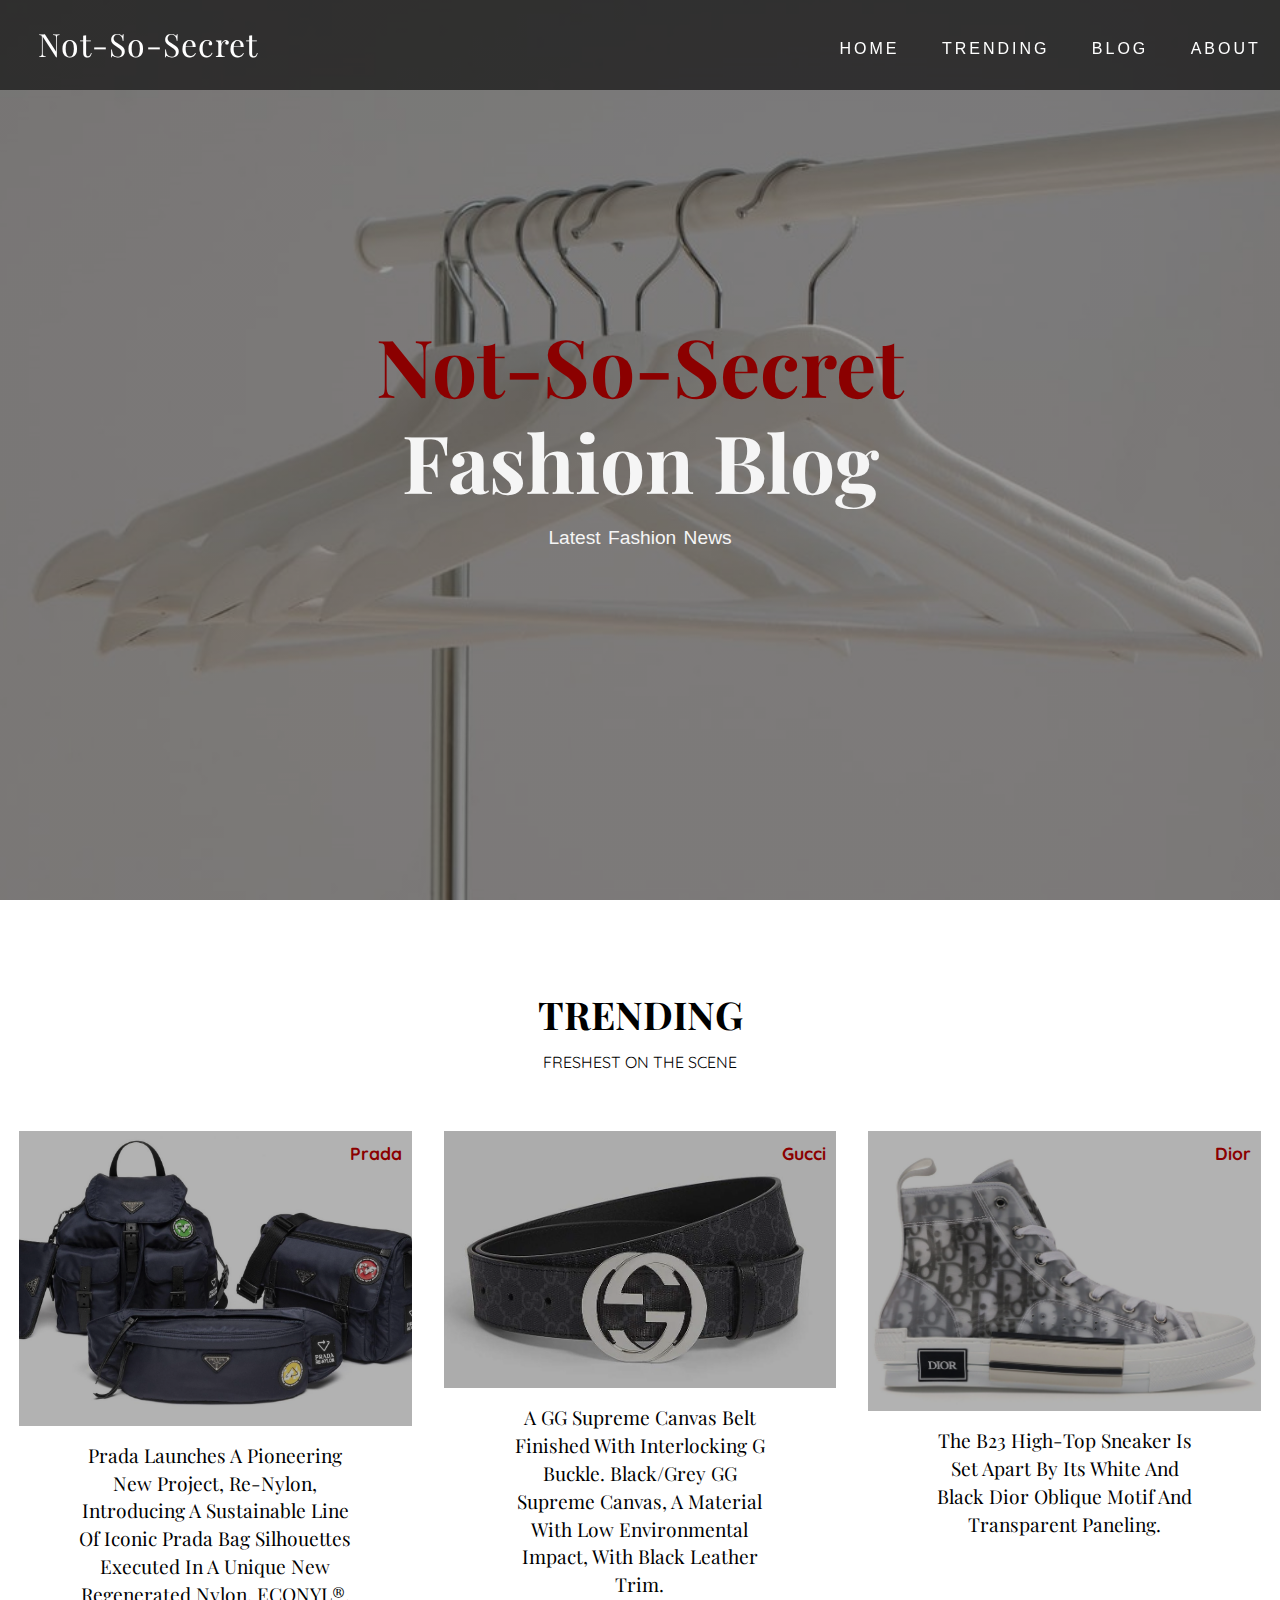
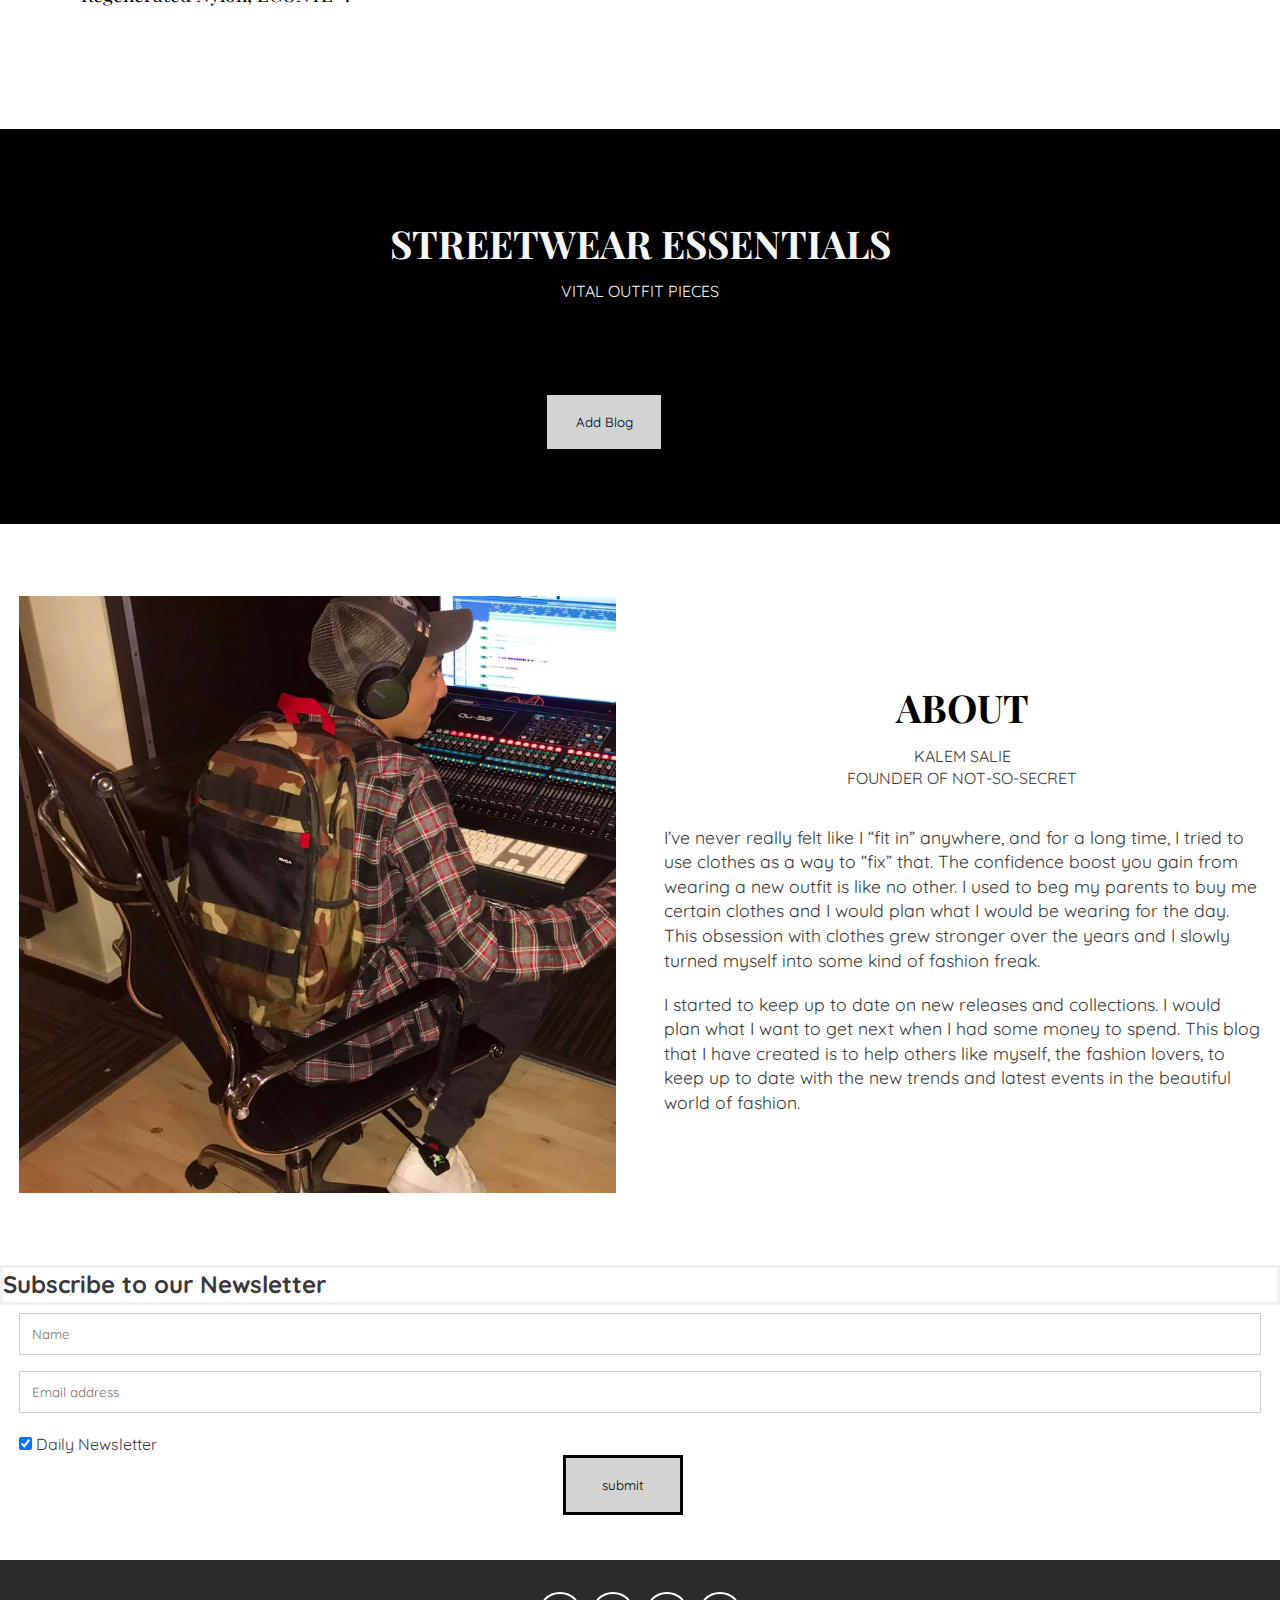
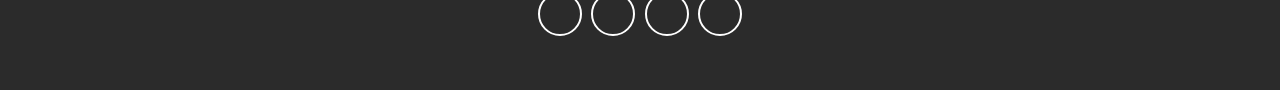
<file: index.html>
<!DOCTYPE html>
<html>
  <head>
    <meta charset="utf-8" />
    <meta http-equiv="X-UA-Compatible" content="IE=edge" />
    <title>Kalem Fashion Blog</title>
    <meta name="viewport" content="width=device-width, initial-scale=1" />
    <!-- Font awesome icon -->
    <link
      rel="stylesheet"
      href="https://cdnjs.cloudflare.com/ajax/libs/font-awesome/5.15.1/css/all.min.css"
      integrity="sha512-+4zCK9k+qNFUR5X+cKL9EIR+ZOhtIloNl9GIKS57V1MyNsYpYcUrUeQc9vNfzsWfV28IaLL3i96P9sdNyeRssA=="
      crossorigin="anonymous"
    />
    <link rel="stylesheet" href="./assets/styles/style.css" />
    <script>
      function myFunction() {
        alert("you have been succesfulyy added");
      }
    </script>
  </head>
  <body>
    <!-- header -->
    <header>
      <nav class="navbar">
        <div class="container">
          <a href="index.html" class="navbar-brand">Not-So-Secret</a>
          <div class="navbar-nav">
            <a href="">home</a>
            <a href="#design">trending</a>
            <a href="#blog">blog</a>
            <a href="#about">about</a>
          </div>
        </div>
      </nav>
      <div class="banner">
        <div class="container">
          <h1 class="banner-title">
            <span>Not-So-Secret</span><br />Fashion Blog
          </h1>
          <p>Latest Fashion News</p>
        </div>
      </div>
    </header>
    <!-- end of header -->

    <!-- design -->
    <section class="design" id="design">
      <div class="container">
        <div class="title">
          <h2 style="color: black">TRENDING</h2>
          <p style="color: black">Freshest On The Scene</p>
        </div>

        <div class="design-content">
          <!-- item -->
          <div class="design-item">
            <div class="design-img">
              <img src="/assets/images/pradabag.jpg" alt="" />

              <span>Prada</span>
            </div>
            <div class="design-title">
              <a href="#"
                >Prada launches a pioneering new project, Re-Nylon, introducing
                a sustainable line of iconic Prada bag silhouettes executed in a
                unique new regenerated nylon, ECONYL®.
              </a>
            </div>
          </div>
          <!-- end of item -->
          <!-- item -->
          <div class="design-item">
            <div class="design-img">
              <img src="/assets/images/guccibelt.jpeg" alt="" />

              <span>Gucci</span>
            </div>
            <div class="design-title">
              <a href="#"
                >A GG Supreme canvas belt finished with interlocking G buckle.
                Black/grey GG Supreme canvas, a material with low environmental
                impact, with black leather trim.</a
              >
            </div>
          </div>
          <!-- end of item -->
          <!-- item -->
          <div class="design-item">
            <div class="design-img">
              <img src="/assets/images/Dior.jpg" alt="" />

              <span>Dior</span>
            </div>
            <div class="design-title">
              <a href="#"
                >The B23 high-top sneaker is set apart by its white and black
                Dior Oblique motif and transparent paneling.
              </a>
            </div>
          </div>
        </div>
      </div>
    </section>
    <!-- end of design -->

    <!-- blog -->
    <section class="blog" id="blog">
      <div class="container">
        <div class="title">
          <h2>STREETWEAR ESSENTIALS</h2>
          <p style="color: whitesmoke">vital outfit pieces</p>
        </div>
        <div class="blog-content" id="blog-content">
          <!-- item -->

          <!-- end of item -->
        </div>
      </div>
      <div>
        <a href="addblog.html">
          <button type="submit" class="blogbutton">Add Blog</button>
        </a>
      </div>
    </section>
    <!-- end of blog -->

    <!-- about -->
    <section class="about" id="about">
      <div class="container">
        <div class="about-content">
          <div>
            <img src="/assets/images/me.jpg" alt="" />
          </div>
          <div class="about-text">
            <div class="title">
              <h2 style="color: black">ABOUT</h2>
              <p>Kalem Salie<br />Founder of Not-So-Secret</p>
            </div>
            <p>
              I’ve never really felt like I “fit in” anywhere, and for a long
              time, I tried to use clothes as a way to “fix” that. The
              confidence boost you gain from wearing a new outfit is like no
              other. I used to beg my parents to buy me certain clothes and I
              would plan what I would be wearing for the day. This obsession
              with clothes grew stronger over the years and I slowly turned
              myself into some kind of fashion freak.
            </p>
            <p>
              I started to keep up to date on new releases and collections. I
              would plan what I want to get next when I had some money to spend.
              This blog that I have created is to help others like myself, the
              fashion lovers, to keep up to date with the new trends and latest
              events in the beautiful world of fashion.
            </p>
          </div>
        </div>
      </div>
    </section>

    <form
      id="subscribeForm"
      onsubmit="event.preventDefault();  subscribeUser();"
    >
      <div class="newsletter">
        <h2>Subscribe to our Newsletter</h2>
        <p></p>
      </div>

      <div class="container" style="background-color: white">
        <input type="text" placeholder="Name" name="name" required />
        <input type="text" placeholder="Email address" name="mail" required />
        <label>
          <input type="checkbox" checked="checked" name="subscribe" /> Daily
          Newsletter
        </label>
      </div>

      <div class="container">
        <button type="submit" class="button1" onclick="myFunction()">
          submit
        </button>
      </div>
      <br /><br />
    </form>

    <footer>
      <div class="social-links">
        <a target="_blank" href="https://www.facebook.com/"
          ><i class="fab fa-facebook-f"></i
        ></a>
        <a target="_blank" href="https://twitter.com/"
          ><i class="fab fa-twitter"></i
        ></a>
        <a target="_blank" href="https://www.instagram.com/"
          ><i class="fab fa-instagram"></i
        ></a>
        <a target="_blank" href="https://za.pinterest.com/"
          ><i class="fab fa-pinterest"></i
        ></a>
      </div>
    </footer>
    <!-- end of footer -->
    <!-- SCRIPT imports -->
    <script src="assets/scripts/subscribe.js"></script>
    <script src="./assets/scripts/blogs.js"></script>
  </body>
</html>
</file>
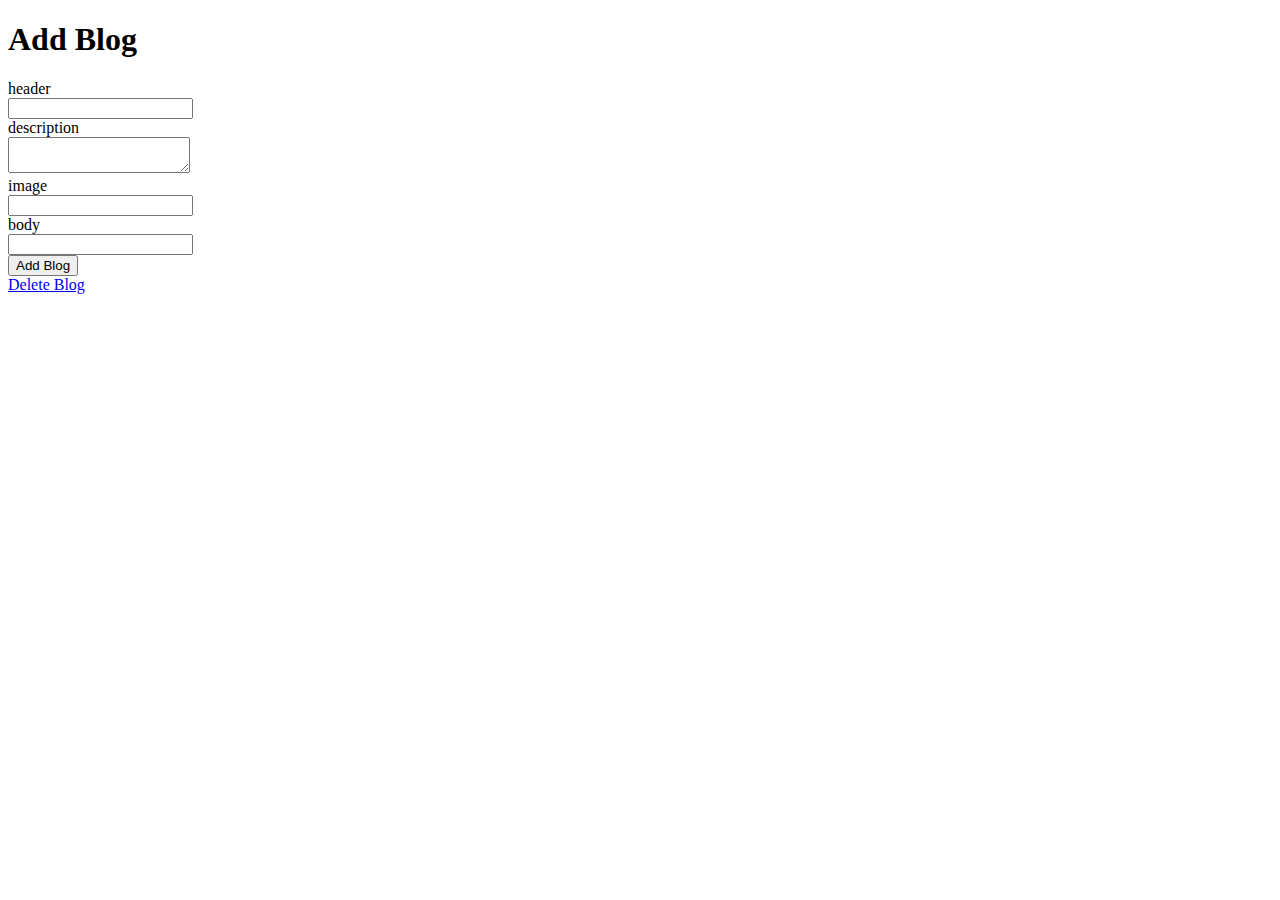
<file: addblog.html>
<!DOCTYPE html>
<html lang="en">
  <head>
    <meta charset="UTF-8" />
    <meta name="viewport" content="width=device-width, initial-scale=1.0" />
    <title>Add Blog</title>
  </head>
  <body>
    <h1>Add Blog</h1>
    <form
      id="create-form"
      onsubmit="event.preventDefault(); createBlogPost()"
      action="http://127.0.0.1:5000/add-data/"
      method="POST"
    >
      header<br />
      <input type="text" name="header" /><br />

      description<br />
      <textarea name="description"></textarea><br />

      image<br />
      <input type="text" name="image" /><br />

      body<br />
      <input type="text" name="body" /><br />
      <button type="submit">Add Blog</button>
    </form>
    <div id="show-data"></div>
    <a href="delete.html">Delete Blog</a>
    <script src="./assets/scripts/addblog.js"></script>
  </body>
</html>
</file>
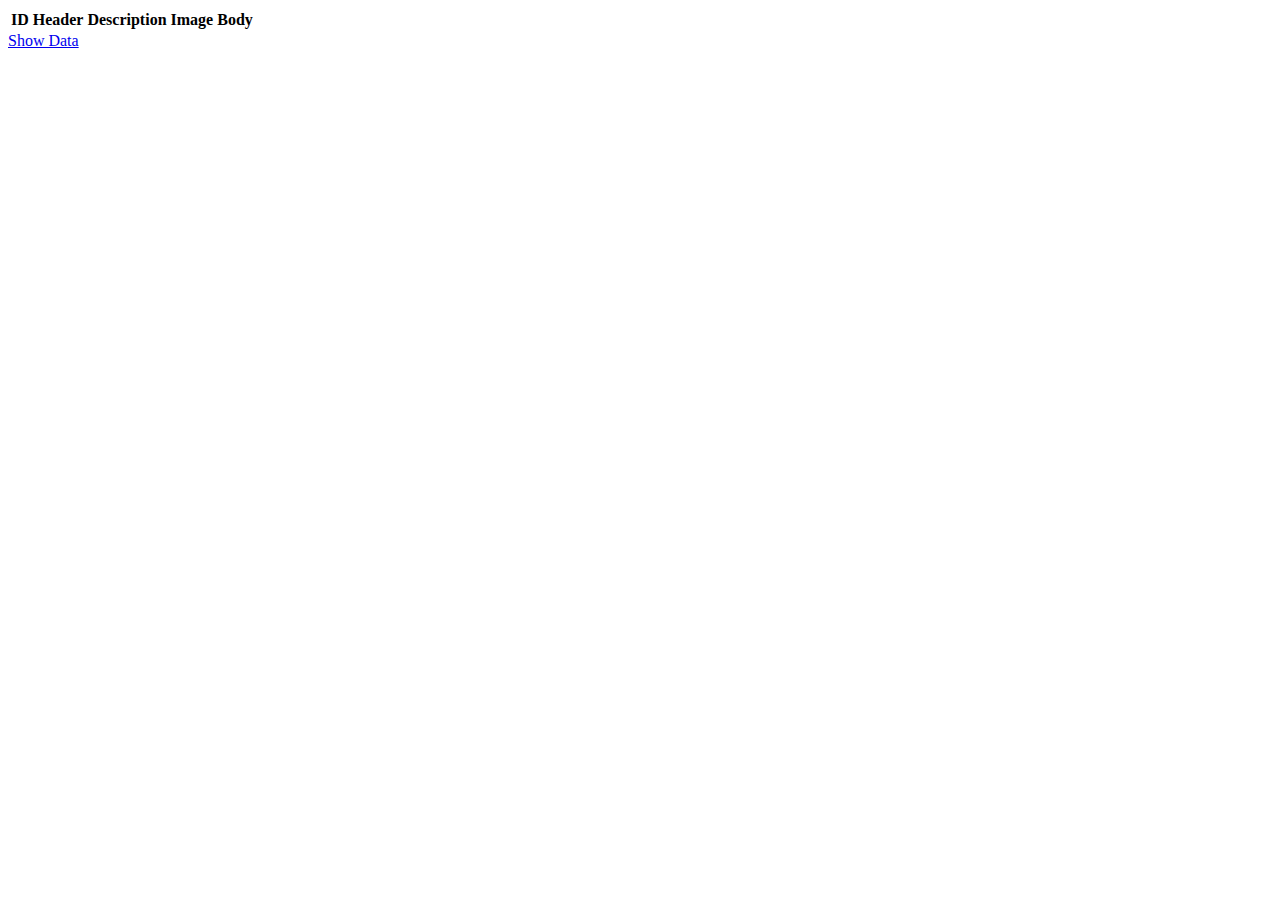
<file: delete.html>
<!DOCTYPE html>
<html lang="en">
  <head>
    <meta charset="UTF-8" />
    <meta name="viewport" content="width=device-width, initial-scale=1.0" />
    <title>Document</title>
  </head>
  <body>
    <table id="data-items">
      <tr>
        <th>ID</th>
        <th>Header</th>
        <th>Description</th>
        <th>Image</th>
        <th>Body</th>
      </tr>
    </table>
    <tr>
      <a href="http://127.0.0.1:5000/show-data/">Show Data</a>
    </tr>
    <script src="./assets/scripts/delete.js"></script>
  </body>
</html>
</file>
<file: assets/styles/style.css>
@import url("https://fonts.googleapis.com/css2?family=Playfair+Display:wght@500;600;700;800;900&family=Quicksand:wght@300;400;500;600;700&display=swap");

:root {
  --Playfair: "Playfair Display", serif;
  --Quicksand: "Quicksand", sans-serif;
  --Roboto: "Roboto", sans-serif;
  --dark: #3c393d;
  --exDark: #2b2b2b;
}
* {
  padding: 0;
  margin: 0;
  font-family: var(--Quicksand);
}
body {
  line-height: 1.4;
  color: var(--dark);
}
img {
  width: 100%;
  display: block;
}
.container {
  max-width: 1320px;
  margin: 0 auto;
  padding: 0 1.2rem;
}

/* header */
header {
  min-height: 100vh;
  background: linear-gradient(rgba(0, 0, 0, 0.4), rgba(0, 0, 0, 0.4)),
    url(/assets/images/fashionback.jpeg) center/cover no-repeat fixed;
  display: flex;
  flex-direction: column;
  justify-content: stretch;
}
.navbar {
  background: rgba(0, 0, 0, 0.6);
  padding: 1.2rem;
  position: fixed;
  width: 100vw;
  z-index: 5;
}
.navbar-brand {
  color: #fff;
  font-size: 2rem;
  display: block;
  text-align: center;
  text-decoration: none;
  font-family: var(--Playfair);
  letter-spacing: 1px;
}
.navbar-nav {
  padding: 0.8rem 0 0.2rem 0;
  text-align: center;
}
.navbar-nav a {
  text-transform: uppercase;
  font-family: var(--Roboto);
  letter-spacing: 1px;
  font-weight: 500;
  color: #fff;
  text-decoration: none;
  display: inline-block;
  padding: 0.4rem 0.1rem;
  letter-spacing: 3px;
  transition: opacity 0.5s ease;
}
.navbar-nav a:hover {
  opacity: 0.3;
}

.banner {
  flex: 1;
  display: flex;
  align-items: center;
  justify-content: center;
  text-align: center;
  color: whitesmoke;
}
.banner-title {
  font-size: 3rem;
  font-family: var(--Playfair);
  line-height: 1.2;
}
.banner-title span {
  font-family: var(--Playfair);
  color: darkred;
}
.banner p {
  padding: 1rem 0 2rem 0;
  font-size: 1.2rem;
  text-transform: capitalize;
  font-family: var(--Roboto);
  font-weight: 300;
  word-spacing: 2px;
}
.banner form {
  background: #fff;
  border-radius: 2rem;
  padding: 0.6rem 1rem;
  display: flex;
  justify-content: space-between;
}
.search-input {
  font-family: var(--Roboto);
  font-size: 1.1rem;
  width: 100%;
  outline: 0;
  padding: 0.6rem 0;
  border: none;
}
.search-input::placeholder {
  text-transform: capitalize;
}
.search-btn {
  width: 40px;
  font-size: 1.1rem;
  color: var(--dark);
  border: none;
  background: transparent;
  outline: 0;
  cursor: pointer;
}

/* design */
.design {
  padding: 4.5rem 0;
}
.title {
  text-align: center;
  padding: 1rem 0;
}
.title h2 {
  font-family: var(--Playfair);
  font-size: 2.4rem;
}
.title p {
  text-transform: uppercase;
  padding: 0.6rem 0;
}
.design-content {
  margin: 2rem 0;
}
.design-item {
  cursor: pointer;
  margin: 1.5rem 0;
}
.design-img {
  position: relative;
  overflow: hidden;
}
.design-img::after {
  position: absolute;
  content: "";
  top: 0;
  left: 0;
  width: 100%;
  height: 100%;
  background: rgba(0, 0, 0, 0.3);
}
.design-img img {
  transition: all 0.5s ease;
}
.design-item:hover img {
  transform: scale(1.2);
}

.design-img span:last-of-type {
  position: absolute;
  z-index: 1;
  top: 10px;
  right: 10px;
  color: darkred;
  font-weight: 700;
  font-size: 1.1rem;
}
.design-title {
  padding: 1rem;
  font-size: 1.2rem;
  text-align: center;
  width: 70%;
  margin: 0 auto;
}
.design-title a {
  color: black;
  text-decoration: none;
  text-transform: capitalize;
  font-family: var(--Playfair);
}

.container title h2 {
  color: black;
}

/* blog */
.blog {
  background: black;
  padding: 4.5rem 0;
}
.blog-content {
  margin: 2rem 0;
}
.blog-img {
  position: relative;
}

.blog-text {
  margin: 2.2rem 0;
  padding: 0 1rem;
  color: darkred;
}
.blog-text span {
  font-weight: 300;
  display: block;
  padding-bottom: 0.5rem;
  color: darkred;
}
.blog-text h2 {
  font-family: var(--Playfair);
  padding: 1rem 0;
  font-size: 1.65rem;
  font-weight: 500;
  color: whitesmoke;
}
.blog-text p {
  font-weight: 300;
  font-size: 1.1rem;
  opacity: 0.9;
  padding-bottom: 1.2rem;
  color: whitesmoke;
}
.blog-text a {
  font-family: var(--Roboto);
  font-size: 1.1rem;
  text-decoration: none;
  color: whitesmoke;
  display: inline-block;
  background: var(--dark);
  color: whitesmoke;
  padding: 0.55rem 1.2rem;
  transition: all 0.5s ease;
}
.blog-text a:hover {
  background: darkred;
}

.title h2 {
  color: whitesmoke;
}

.title h2 p {
  color: whitesmoke;
}
/* about */
.about {
  padding: 4.5rem 0;
}
.about-text {
  margin: 2rem 0;
}

.about-text > p {
  font-size: 1.1rem;
  padding: 0.6rem 0;
  opacity: 0.8;
  color: black;
}

/* footer */
footer {
  background: var(--exDark);
  color: #fff;
  text-align: center;
  padding: 2rem 0;
}
.social-links {
  display: flex;
  justify-content: center;
  margin-bottom: 1.4rem;
}
.social-links a {
  border: 2px solid #fff;
  color: #fff;
  display: block;
  width: 40px;
  height: 40px;
  display: flex;
  justify-content: center;
  align-items: center;
  border-radius: 50%;
  text-decoration: none;
  margin: 0 0.3rem;
  transition: all 0.5s ease;
}

.social-links a:hover {
  background: #fff;
  color: var(--exDark);
}
.footer span {
  margin-top: 1rem;
  display: block;
  font-family: var(--Playfair);
  letter-spacing: 2px;
}

/* Media Queries */
@media screen and (min-width: 540px) {
  .navbar-nav a {
    padding-right: 1.2rem;
    padding-left: 1.2rem;
  }
  .banner-title {
    font-size: 5rem;
  }
  .banner form {
    margin-top: 1.4rem;
    width: 80%;
    margin-left: auto;
    margin-right: auto;
  }
}

@media screen and (min-width: 768px) {
  .navbar .container {
    display: flex;
    align-items: center;
    justify-content: space-between;
  }
  .search-input {
    padding: 0.8rem 0;
  }
  .design-content {
    display: grid;
    grid-template-columns: repeat(2, 1fr);
    gap: 2rem;
  }
  .design-item {
    margin: 0;
  }
  .blog-content {
    display: grid;
    grid-template-columns: repeat(2, 1fr);
    gap: 2rem;
  }
}

@media screen and (min-width: 992px) {
  .blog-content {
    grid-template-columns: repeat(3, 1fr);
  }
  .about-content {
    display: grid;
    grid-template-columns: repeat(2, 1fr);
    column-gap: 3rem;
    align-items: center;
  }
}

@media screen and (min-width: 1200px) {
  .design-content {
    grid-template-columns: repeat(3, 1fr);
  }
}

.newsletter {
  border: 3px solid #f1f1f1;
  font-family: Arial;
}

input[type="text"],
input[type="submit"] {
  width: 100%;
  padding: 12px;
  margin: 8px 0;
  display: inline-block;
  border: 1px solid #ccc;
  box-sizing: border-box;
}

input[type="checkbox"] {
  margin-top: 16px;
}

input[type="submit"]:hover {
  opacity: 0.8;
}

.button1 {
  background-color: lightgray;
  width: 120px;
  height: 60px;
  color: black;
  border: solid;
  margin-left: 42.5vw;
}

.button1[type="submit"]:hover {
  opacity: 1;
  color: red;
}

.blogbutton {
  background-color: lightgray;
  width: 120px;
  height: 60px;
  color: black;
  border: solid;
  margin-left: 42.5vw;
}

.blogbutton[type="submit"]:hover {
  opacity: 1;
  color: red;
}
.blogbutton a {
  text-decoration: none;
  color: black;
}
</file>
